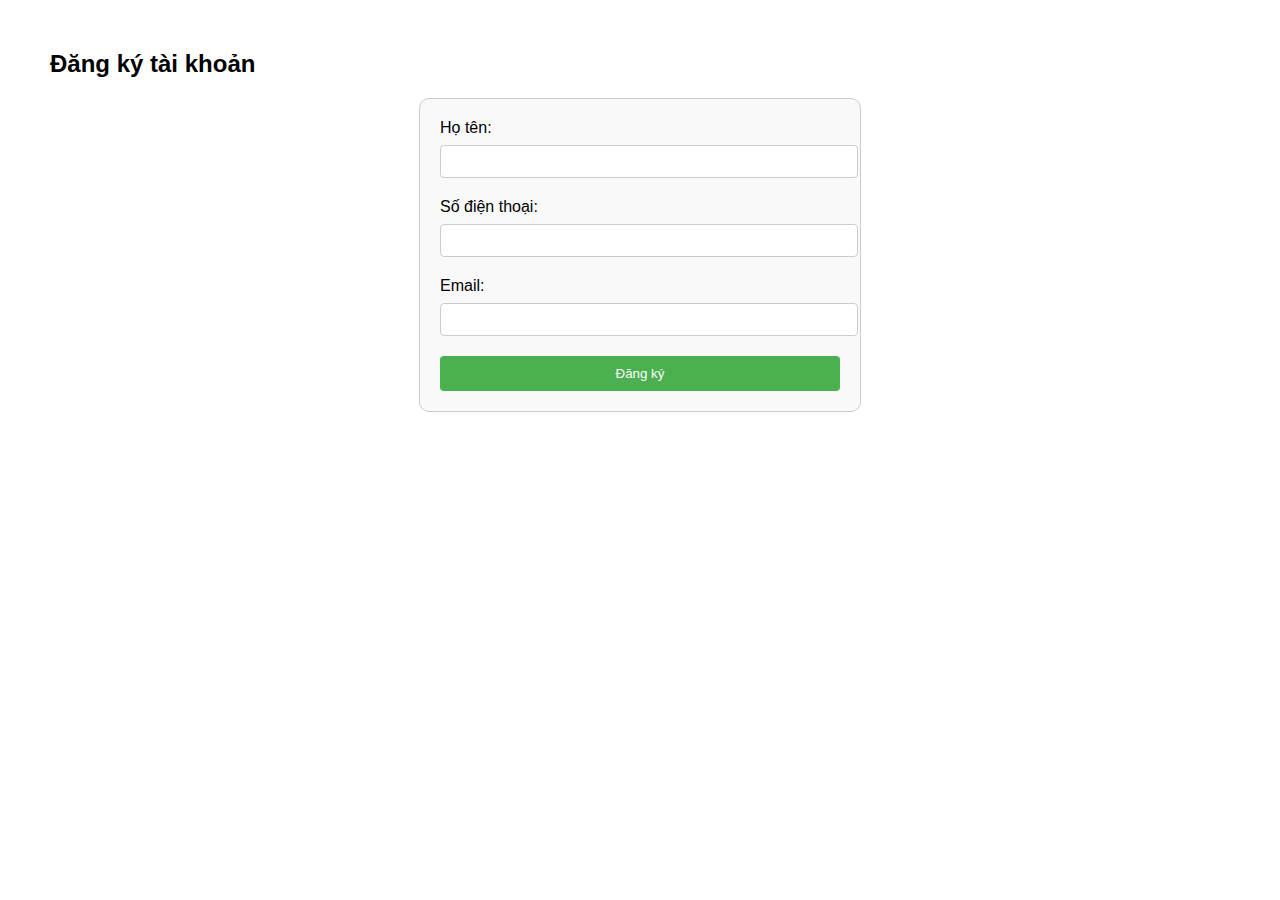
<file: Bai_3/index.html>
<!DOCTYPE html>
<html lang="vi">
<head>
  <meta charset="UTF-8">
  <meta name="viewport" content="width=device-width, initial-scale=1.0">
  <title>Đăng ký tài khoản</title>
  <style>
    body {
      font-family: Arial, sans-serif;
      margin: 50px;
    }
    form {
      max-width: 400px;
      margin: auto;
      padding: 20px;
      border: 1px solid #ccc;
      border-radius: 10px;
      background-color: #f9f9f9;
    }
    label {
      display: block;
      margin-bottom: 8px;
    }
    input[type="text"], input[type="email"], input[type="tel"] {
      width: 100%;
      padding: 8px;
      margin-bottom: 10px;
      border: 1px solid #ccc;
      border-radius: 4px;
    }
    input[type="submit"] {
      width: 100%;
      padding: 10px;
      background-color: #4CAF50;
      color: white;
      border: none;
      border-radius: 4px;
      cursor: pointer;
    }
    input[type="submit"]:hover {
      background-color: #45a049;
    }
    .error {
      color: red;
      margin-bottom: 10px;
    }
  </style>
</head>
<body>

  <h2>Đăng ký tài khoản</h2>
  <form id="registrationForm">
    <label for="name">Họ tên:</label>
    <input type="text" id="name" name="name">
    <div id="nameError" class="error"></div>

    <label for="phone">Số điện thoại:</label>
    <input type="tel" id="phone" name="phone">
    <div id="phoneError" class="error"></div>

    <label for="email">Email:</label>
    <input type="email" id="email" name="email">
    <div id="emailError" class="error"></div>

    <input type="submit" value="Đăng ký">
  </form>

  <script>
    document.getElementById('registrationForm').addEventListener('submit', function(event) {
      // Ngăn chặn việc gửi form ngay lập tức
      event.preventDefault();

      // Xóa thông báo lỗi trước đó
      document.getElementById('nameError').textContent = '';
      document.getElementById('phoneError').textContent = '';
      document.getElementById('emailError').textContent = '';

      // Lấy giá trị từ các input
      const name = document.getElementById('name').value.trim();
      const phone = document.getElementById('phone').value.trim();
      const email = document.getElementById('email').value.trim();

      let isValid = true;

      // Kiểm tra tên không được rỗng
      if (name === '') {
        document.getElementById('nameError').textContent = 'Họ tên không được rỗng';
        isValid = false;
      }

      // Kiểm tra số điện thoại có 10 hoặc 11 số
      const phonePattern = /^[0-9]{10,11}$/;
      if (!phonePattern.test(phone)) {
        document.getElementById('phoneError').textContent = 'Số điện thoại phải là 10 hoặc 11 số';
        isValid = false;
      }

      // Kiểm tra email theo chuẩn
      const emailPattern = /^[a-zA-Z0-9._%+-]+@[a-zA-Z0-9.-]+\.[a-zA-Z]{2,}$/;
      if (!emailPattern.test(email)) {
        document.getElementById('emailError').textContent = 'Email không hợp lệ';
        isValid = false;
      }

      // Nếu các điều kiện hợp lệ, có thể gửi form
      if (isValid) {
        alert('Đăng ký thành công!');
        // Đây là nơi bạn có thể gửi form hoặc thực hiện hành động khác
      }
    });
  </script>

</body>
</html>
</file>
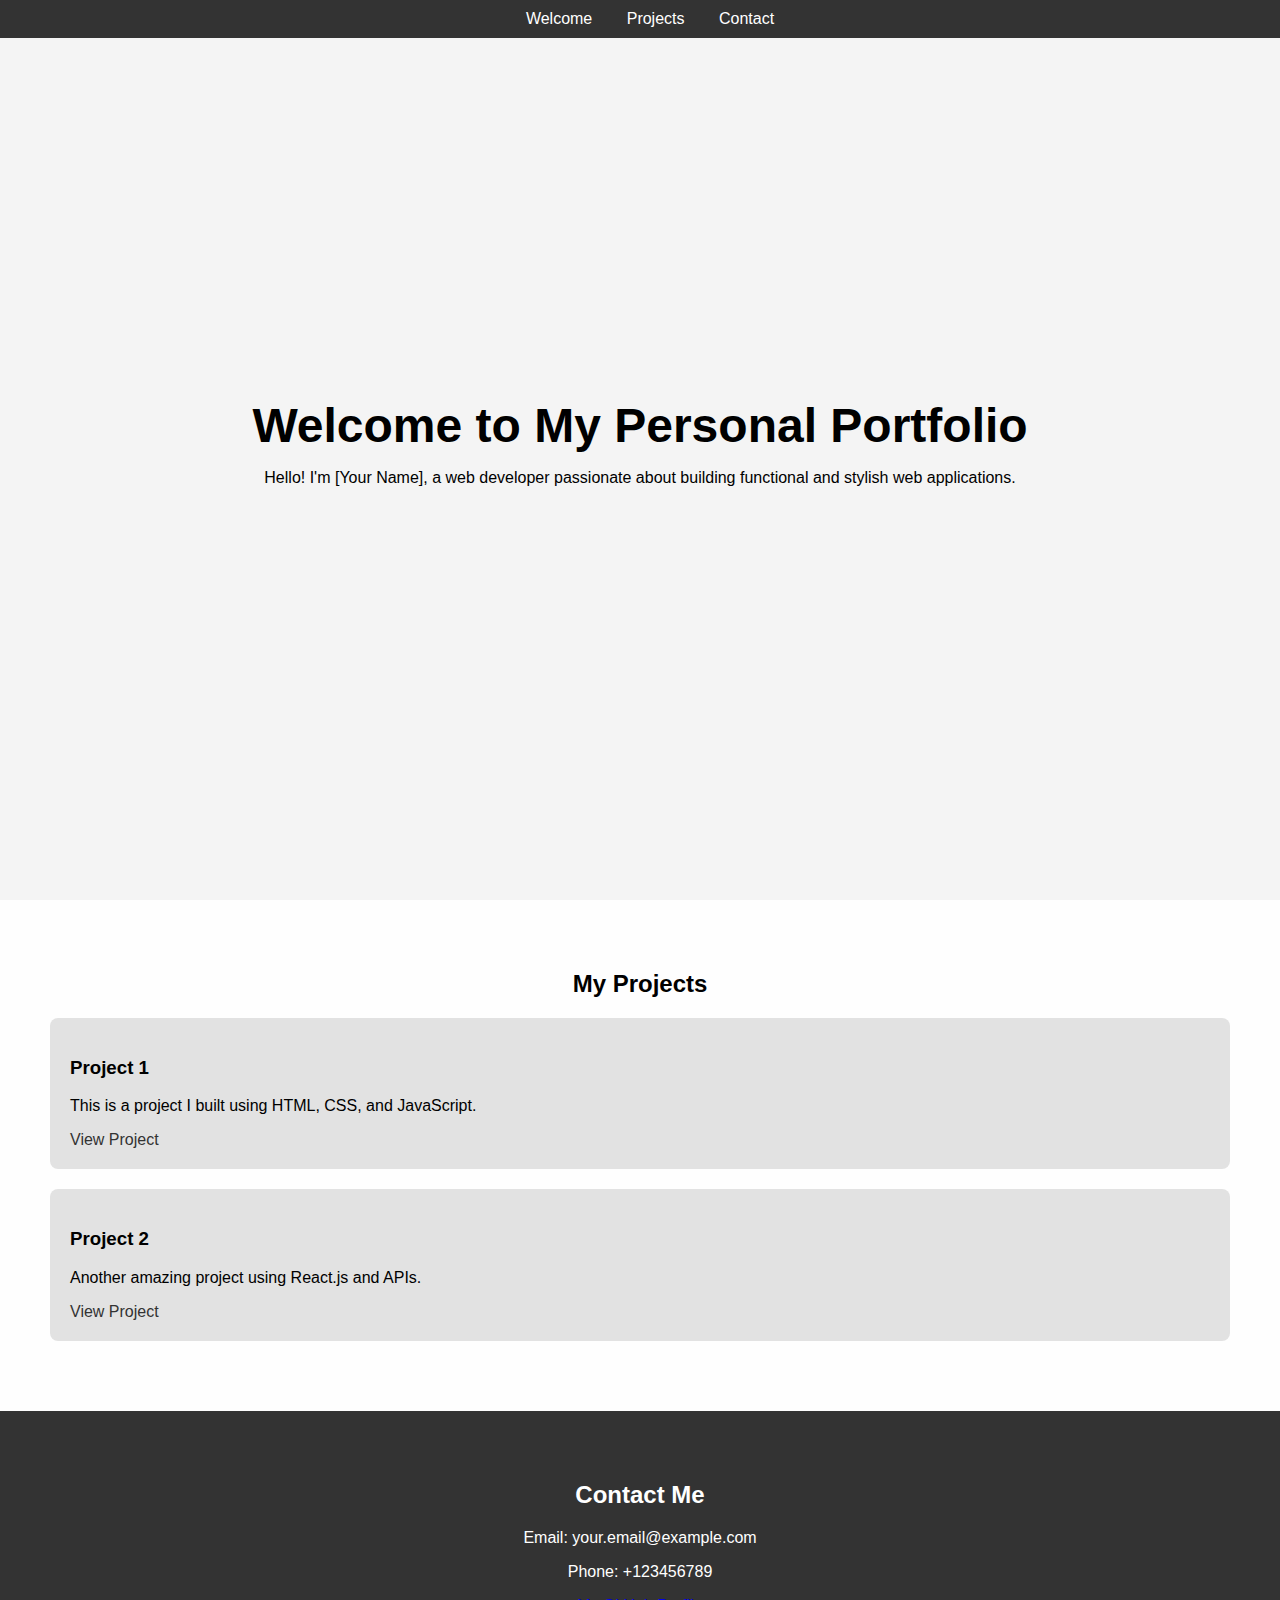
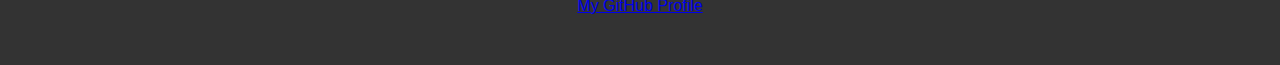
<file: Bai_2/Personal_Portfolio_Webpage/index.html>
<!DOCTYPE html>
<html lang="en">
<head>
  <meta charset="UTF-8">
  <meta name="viewport" content="width=device-width, initial-scale=1.0">
  <title>Personal Portfolio</title>
  <link rel="stylesheet" href="styles.css">
</head>
<body>

  <!-- Navbar -->
  <nav id="navbar">
    <ul>
      <li><a href="#welcome-section">Welcome</a></li>
      <li><a href="#projects">Projects</a></li>
      <li><a href="#contact">Contact</a></li>
    </ul>
  </nav>

  <!-- Welcome Section -->
  <section id="welcome-section">
    <h1>Welcome to My Personal Portfolio</h1>
    <p>Hello! I'm [Your Name], a web developer passionate about building functional and stylish web applications.</p>
  </section>

  <!-- Projects Section -->
  <section id="projects">
    <h2>My Projects</h2>
    <div class="project-tile">
      <h3>Project 1</h3>
      <p>This is a project I built using HTML, CSS, and JavaScript.</p>
      <a href="https://yourprojectlink.com" target="_blank">View Project</a>
    </div>
    <div class="project-tile">
      <h3>Project 2</h3>
      <p>Another amazing project using React.js and APIs.</p>
      <a href="https://yourprojectlink2.com" target="_blank">View Project</a>
    </div>
    <!-- Add more projects as needed -->
  </section>

  <!-- Contact Section -->
  <section id="contact">
    <h2>Contact Me</h2>
    <p>Email: your.email@example.com</p>
    <p>Phone: +123456789</p>
    <a id="profile-link" href="https://github.com/yourusername" target="_blank">My GitHub Profile</a>
  </section>

</body>
</html>
</file>
<file: Bai_2/Personal_Portfolio_Webpage/styles.css>
/* General styling */
body {
    font-family: Arial, sans-serif;
    margin: 0;
    padding: 0;
    box-sizing: border-box;
  }
  
  /* Navbar styling */
  #navbar {
    position: fixed;
    top: 0;
    width: 100%;
    background-color: #333;
    padding: 10px;
    text-align: center;
  }
  
  #navbar ul {
    list-style: none;
    padding: 0;
    margin: 0;
  }
  
  #navbar li {
    display: inline;
    margin: 0 15px;
  }
  
  #navbar a {
    color: white;
    text-decoration: none;
  }
  
  #navbar a:hover {
    text-decoration: underline;
  }
  
  /* Welcome section styling */
  #welcome-section {
    display: flex;
    flex-direction: column;
    justify-content: center;
    align-items: center;
    height: 100vh;
    background-color: #f4f4f4;
    text-align: center;
  }
  
  #welcome-section h1 {
    font-size: 3em;
    margin: 0;
  }
  
  /* Projects section styling */
  #projects {
    padding: 50px;
    background-color: #fefefe;
  }
  
  #projects h2 {
    text-align: center;
    margin-bottom: 20px;
  }
  
  .project-tile {
    background-color: #e2e2e2;
    margin: 20px 0;
    padding: 20px;
    border-radius: 8px;
  }
  
  .project-tile a {
    color: #333;
    text-decoration: none;
  }
  
  .project-tile a:hover {
    text-decoration: underline;
  }
  
  /* Contact section styling */
  #contact {
    padding: 50px;
    background-color: #333;
    color: white;
    text-align: center;
  }
  
  /* Media Queries */
  @media (max-width: 768px) {
    #navbar li {
      display: block;
      margin: 10px 0;
    }
  
    #welcome-section h1 {
      font-size: 2em;
    }
  }
</file>
